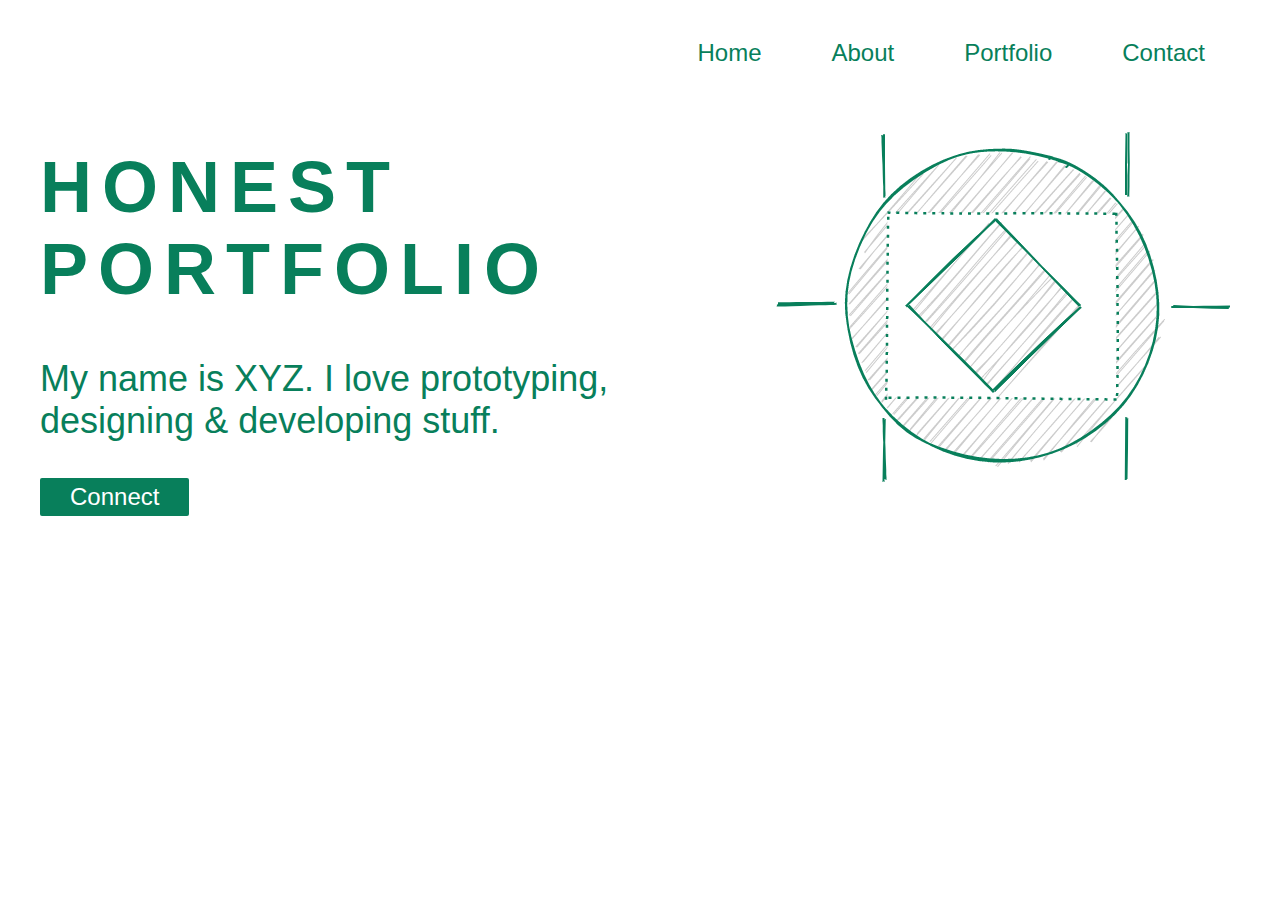
<file: index.html>
<!DOCTYPE html>
<html lang="en">
<head>
    <meta charset="UTF-8">
    <meta name="viewport" content="width=device-width, initial-scale=1.0">
    <link rel="stylesheet" href="./css/style.css">
    <title>Document</title>
</head>
<body>
    <div class="container">
        <nav>
            <ul>
                <li><a href="">Home</a></li>
                <li><a href="">About</a></li>
                <li><a href="">Portfolio</a></li>
                <li><a href="">Contact</a></li>
            </ul>
        </nav>
        <div class="content">
            <div>
                <h1>HONEST PORTFOLIO</h1>
                <p>My name is XYZ. I love prototyping, 
                    designing & developing stuff. </p>
                <button>Connect</button>
            </div>
            <img src="./portfolio-shape.png" alt="">
        </div>
    </div>
</body>
</html>
</file>
<file: css/style.css>
body {
  background-color: white;
  color: #00f;
  font-family: Lato, sans-serif;
}

.container {
  max-width: 1200px;
  padding: 0 30px;
  margin: 0 auto;
}

nav {
  float: right;
}

nav ul {
  display: flex;
  list-style-type: none;
}

nav li {
  padding: 15px;
}

nav a {
  color: #087f5b;
  text-decoration: none;
  font-family: 'Segoe UI', sans-serif;
  font-size: 24px;
  margin: 0 20px;
}

nav a:hover {
  color: #fa5252;
  border-bottom: 2px solid #fa5252;
}

.content {
  height: 100%;
  width: 100%;
  display: flex;
  align-items: center;
  justify-content: center;
}

.content h1 {
  color: #087f5b;
  font-family: 'Raleway', sans-serif;
  font-size: 72px;
  letter-spacing: 10px;
  font-weight: bold;
}

.content p {
  color: #087f5b;
  font-family: 'Segoe UI', sans-serif;
  font-size: 36px;
  font-weight: lighter;
}

.content button {
  color: white;
  background-color: #087f5b;
  text-align: center;
  font-family: 'Segoe UI', sans-serif;
  font-weight: normal;
  font-size: 24px;
  padding: 5px 30px;
  border: none;
  border-radius: 2px;
}

.content button:hover {
  transform: scale(1.1);
  background-color: #054f39;
}

.shape {
  margin-top: 5em;
}

.shape img {
  width: 50%;
}

.box {
  display: flex;
  align-content: center;
}
/*# sourceMappingURL=style.css.map */
</file>
